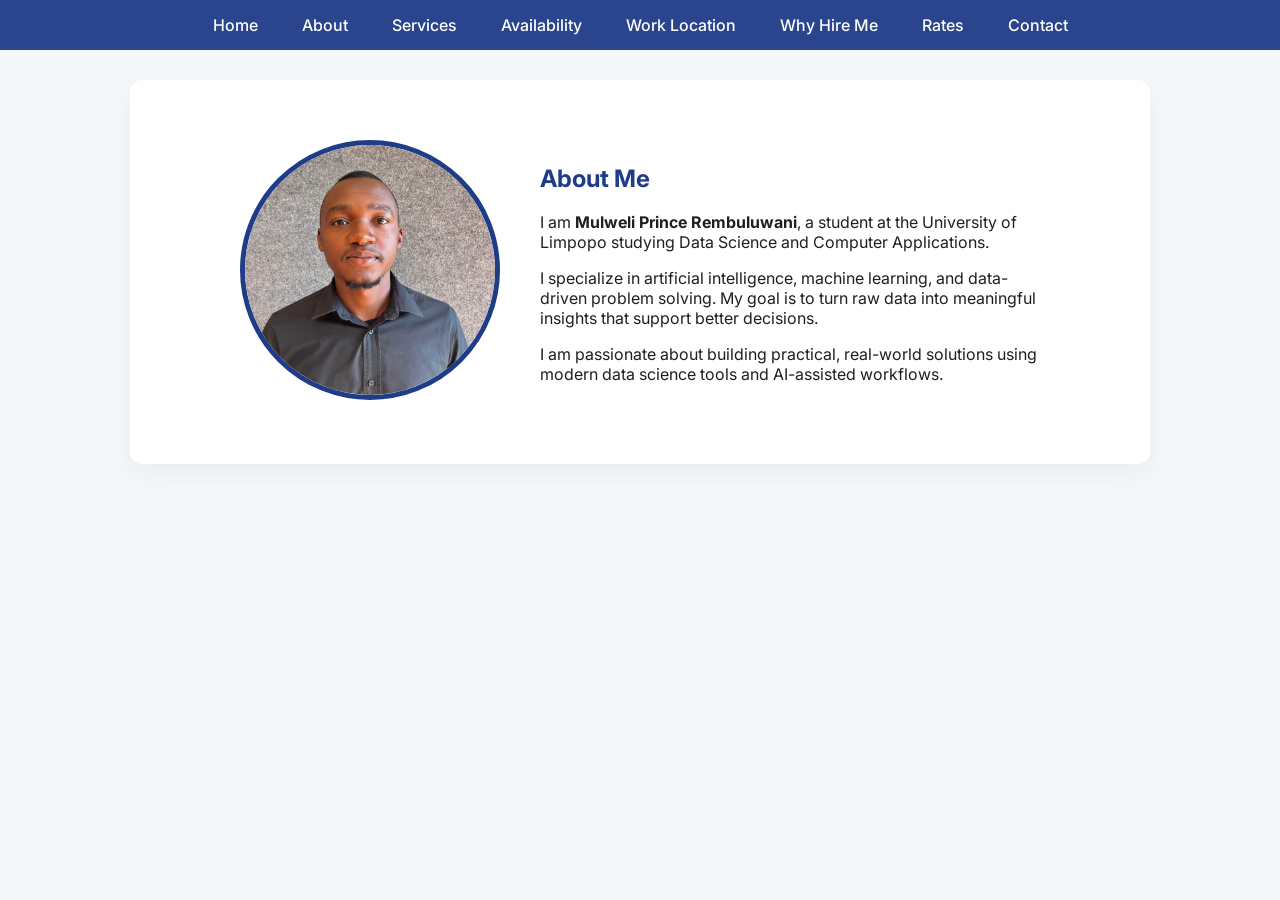
<file: about.html>
<!DOCTYPE html>
<html lang="en">
<head>
    <meta charset="UTF-8">
    <meta name="viewport" content="width=device-width, initial-scale=1.0">
    <title>About Me | Rembuluwani Portfolio</title>
    <link rel="stylesheet" href="styles.css">
</head>

<body>

<!-- NAVIGATION -->
<nav>
    <a href="index.html">Home</a>
    <a href="about.html">About</a>
    <a href="services.html">Services</a>
    <a href="availability.html">Availability</a>
    <a href="location.html">Work Location</a>
    <a href="why.html">Why Hire Me</a>
    <a href="rates.html">Rates</a>
    <a href="contact.html">Contact</a>
</nav>

<!-- ABOUT SECTION -->
<section class="about-container">

    <div class="about-img">
        <img src="images/profile.jpg" alt="Profile Picture">
    </div>

    <div class="about-text">
        <h1>About Me</h1>

        <p>
            I am <strong>Mulweli Prince Rembuluwani</strong>, a student at the University of Limpopo
            studying Data Science and Computer Applications.
        </p>

        <p>
            I specialize in artificial intelligence, machine learning, and data-driven problem solving.
            My goal is to turn raw data into meaningful insights that support better decisions.
        </p>

        <p>
            I am passionate about building practical, real-world solutions using modern data science tools
            and AI-assisted workflows.
        </p>
    </div>

</section>

</body>
</html>
</file>
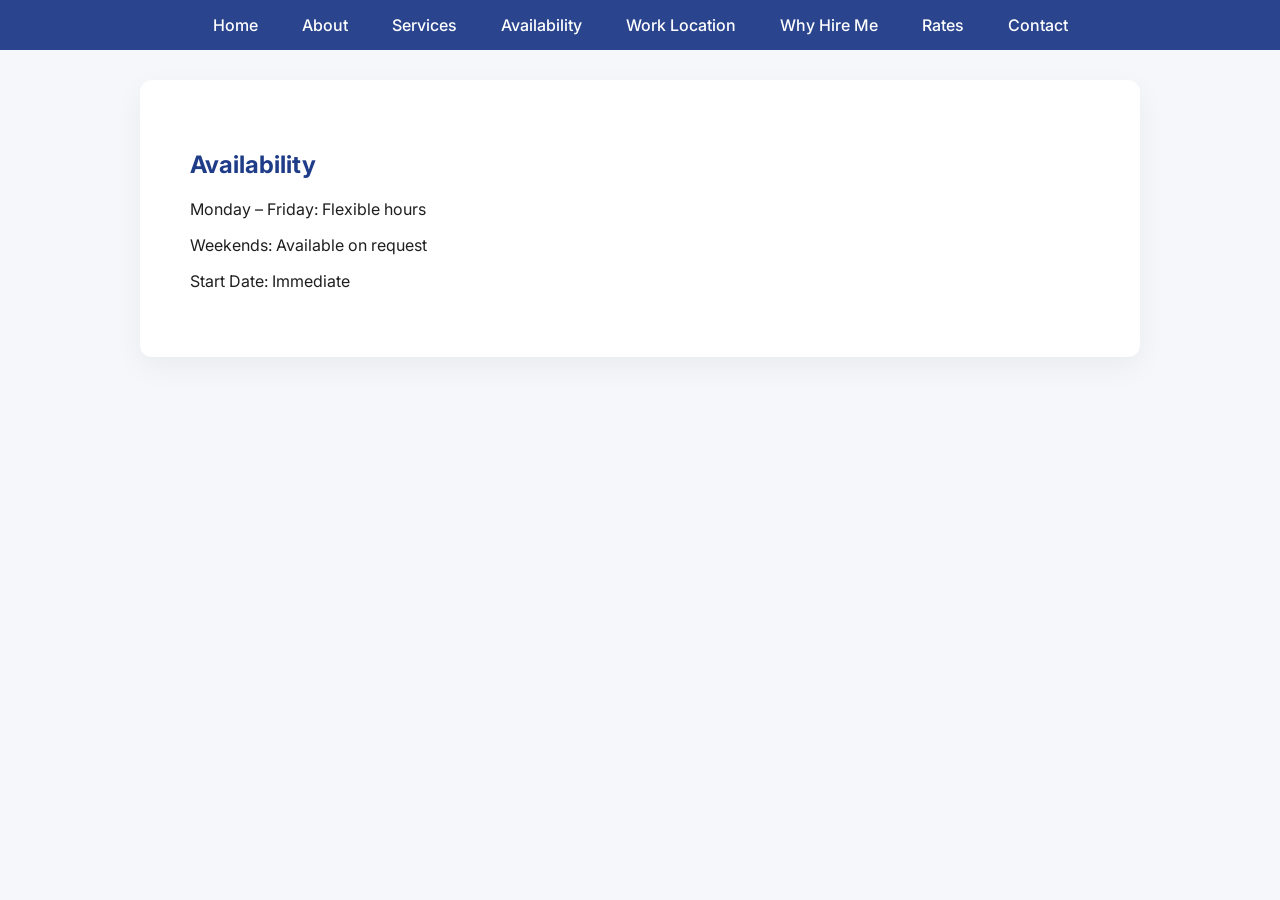
<file: availability.html>
<!DOCTYPE html>
<html lang="en">
<head>
    <meta charset="UTF-8">
    <meta name="viewport" content="width=device-width, initial-scale=1.0">
    <title>Availability</title>
    <link rel="stylesheet" href="styles.css">
</head>
<body>

<nav>
    <a href="index.html">Home</a>
    <a href="about.html">About</a>
    <a href="services.html">Services</a>
    <a href="availability.html">Availability</a>
    <a href="location.html">Work Location</a>
    <a href="why.html">Why Hire Me</a>
    <a href="rates.html">Rates</a>
    <a href="contact.html">Contact</a>
</nav>

<section>
    <h1>Availability</h1>

    <p>Monday – Friday: Flexible hours</p>
    <p>Weekends: Available on request</p>
    <p>Start Date: Immediate</p>
</section>

</body>
</html>
</file>
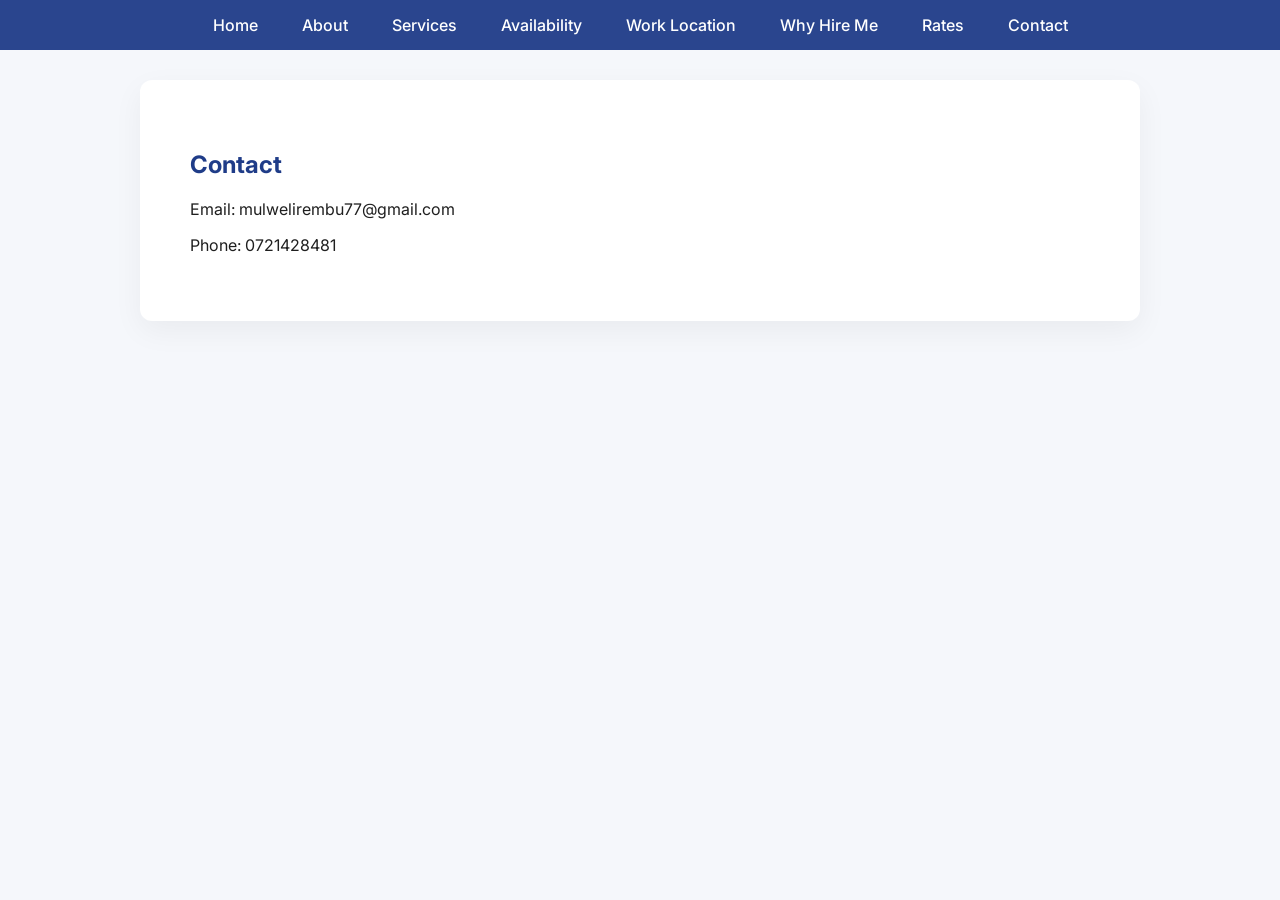
<file: contact.html>
<!DOCTYPE html>
<html lang="en">
<head>
    <meta charset="UTF-8">
    <meta name="viewport" content="width=device-width, initial-scale=1.0">
    <title>Contact</title>
    <link rel="stylesheet" href="styles.css">
</head>
<body>

<nav>
    <a href="index.html">Home</a>
    <a href="about.html">About</a>
    <a href="services.html">Services</a>
    <a href="availability.html">Availability</a>
    <a href="location.html">Work Location</a>
    <a href="why.html">Why Hire Me</a>
    <a href="rates.html">Rates</a>
    <a href="contact.html">Contact</a>
</nav>

<section>
    <h1>Contact</h1>

    <p>Email: mulwelirembu77@gmail.com</p>
    <p>Phone: 0721428481</p>
</section>

</body>
</html>
</file>
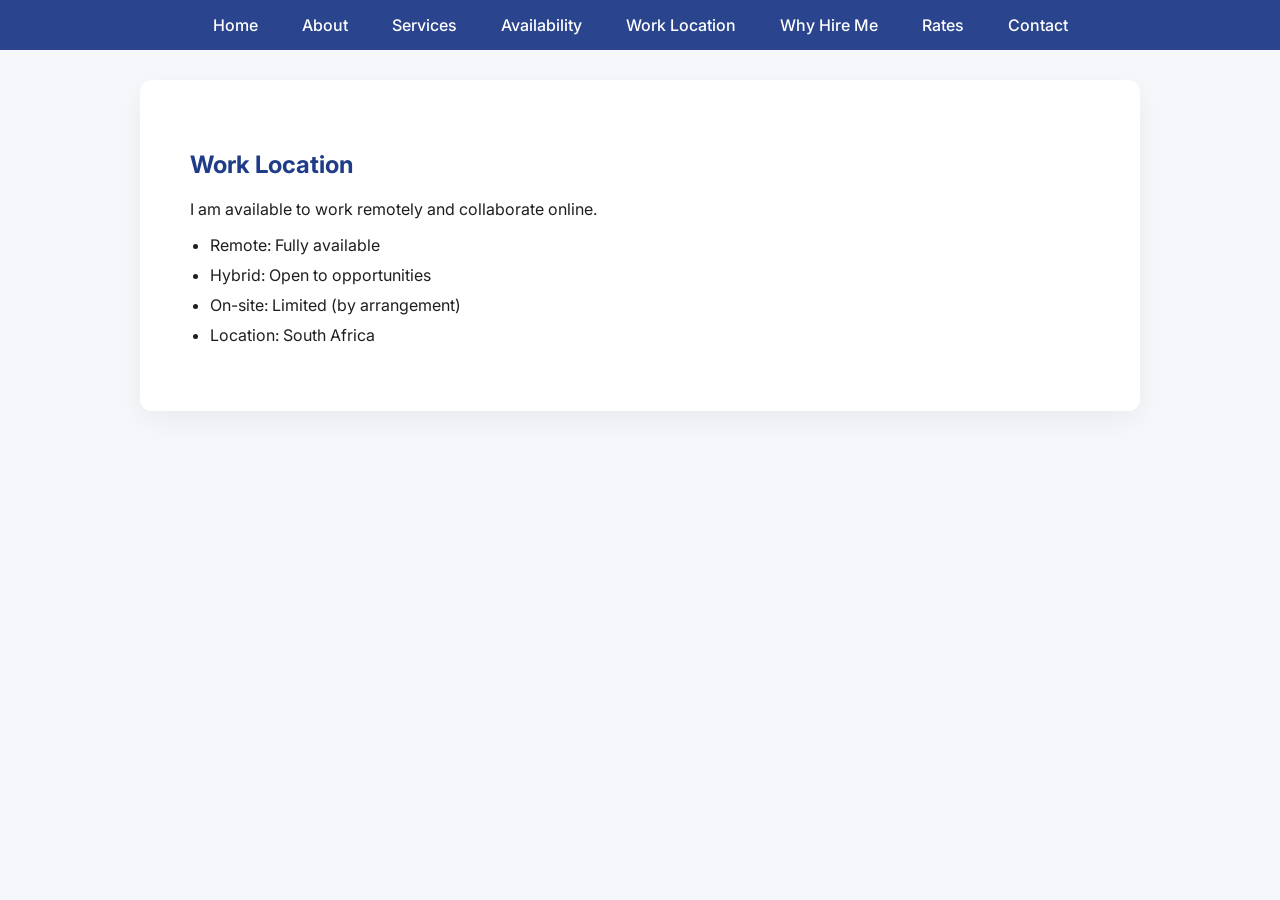
<file: location.html>
<!DOCTYPE html>
<html lang="en">
<head>
    <meta charset="UTF-8">
    <meta name="viewport" content="width=device-width, initial-scale=1.0">
    <title>Work Location</title>
    <link rel="stylesheet" href="styles.css">
</head>

<body>

<nav>
    <a href="index.html">Home</a>
    <a href="about.html">About</a>
    <a href="services.html">Services</a>
    <a href="availability.html">Availability</a>
    <a href="location.html">Work Location</a>
    <a href="why.html">Why Hire Me</a>
    <a href="rates.html">Rates</a>
    <a href="contact.html">Contact</a>
</nav>

<section>
    <h1>Work Location</h1>

    <p>
        I am available to work remotely and collaborate online.
    </p>

    <ul>
        <li>Remote: Fully available</li>
        <li>Hybrid: Open to opportunities</li>
        <li>On-site: Limited (by arrangement)</li>
        <li>Location: South Africa</li>
    </ul>
</section>

</body>
</html>
</file>
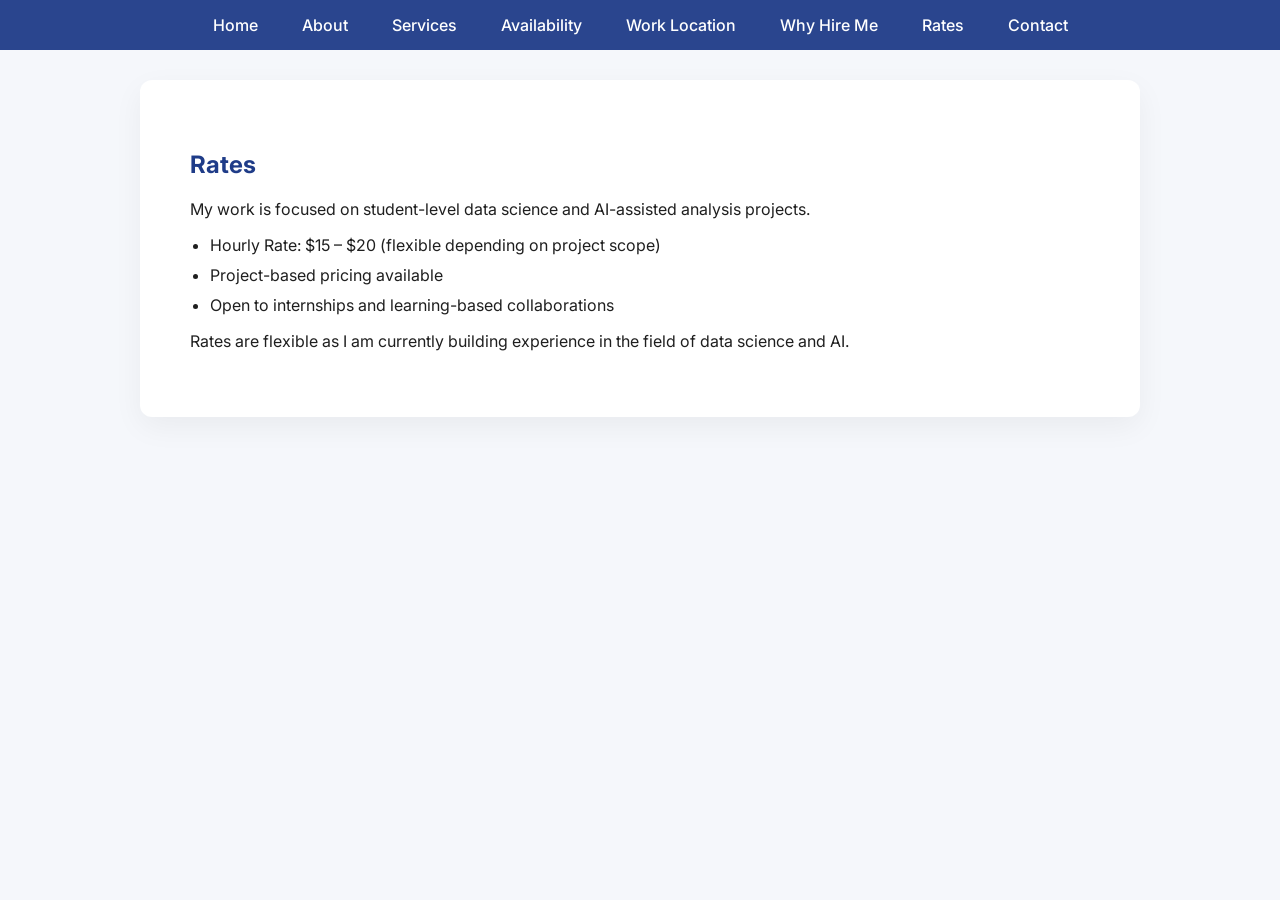
<file: rates.html>
<!DOCTYPE html>
<html lang="en">
<head>
    <meta charset="UTF-8">
    <meta name="viewport" content="width=device-width, initial-scale=1.0">
    <title>Rates</title>
    <link rel="stylesheet" href="styles.css">
</head>

<body>

<nav>
    <a href="index.html">Home</a>
    <a href="about.html">About</a>
    <a href="services.html">Services</a>
    <a href="availability.html">Availability</a>
    <a href="location.html">Work Location</a>
    <a href="why.html">Why Hire Me</a>
    <a href="rates.html">Rates</a>
    <a href="contact.html">Contact</a>
</nav>

<section>
    <h1>Rates</h1>

    <p>
        My work is focused on student-level data science and AI-assisted analysis projects.
    </p>

    <ul>
        <li>Hourly Rate: $15 – $20 (flexible depending on project scope)</li>
        <li>Project-based pricing available</li>
        <li>Open to internships and learning-based collaborations</li>
    </ul>

    <p>
        Rates are flexible as I am currently building experience in the field of data science and AI.
    </p>

</section>

</body>
</html>
</file>
<file: styles.css>
@import url('https://fonts.googleapis.com/css2?family=Inter:wght@300;400;500;600;700&display=swap');

/* =========================
   GLOBAL STYLES
========================= */
body {
    font-family: 'Inter', sans-serif;
    margin: 0;
    padding: 0;
    background: #f5f7fb;
    color: #1f1f1f;
    scroll-behavior: smooth;
}

/* =========================
   NAVIGATION
========================= */
nav {
    background: rgba(31, 60, 136, 0.95);
    padding: 15px;
    text-align: center;
    position: sticky;
    top: 0;
    z-index: 1000;
    backdrop-filter: blur(10px);
}

nav a {
    color: white;
    margin: 10px;
    text-decoration: none;
    font-weight: 500;
    padding: 6px 10px;
    position: relative;
    transition: all 0.3s ease;
}

nav a:hover {
    color: #ffcc00;
    transform: translateY(-2px);
}

nav a::after {
    content: "";
    position: absolute;
    left: 0;
    bottom: 0;
    width: 0%;
    height: 2px;
    background: #ffcc00;
    transition: width 0.3s ease;
}

nav a:hover::after {
    width: 100%;
}

/* =========================
   HERO SECTION (UPDATED)
========================= */
.hero {
    display: flex;
    align-items: center;
    justify-content: space-between;
    gap: 60px;
    flex-wrap: wrap;
    padding: 120px 60px;
    background: linear-gradient(135deg, #0b1f4d, #1f3c88);
    color: white;
}

/* HERO TEXT */
.hero-content {
    flex: 1;
    min-width: 280px;
}

/* MAIN TITLE */
.hero h1 {
    font-size: 52px;
    margin: 0;
    font-weight: 700;
    color: #ffffff;
    text-shadow: 2px 2px 12px rgba(0,0,0,0.5);
}

/* SUBTITLE */
.hero h2 {
    font-weight: 500;
    margin-top: 10px;
    color: #e6f0ff;
}

/* DESCRIPTION */
.hero p {
    margin-top: 10px;
    font-size: 18px;
    opacity: 0.95;
}

/* =========================
   HERO IMAGE (BIGGER VERSION)
========================= */
.hero-img {
    width: 520px;
    max-width: 100%;
    border-radius: 22px;
    box-shadow: 0 25px 60px rgba(0,0,0,0.4);
    animation: float 3s ease-in-out infinite;
}

/* FLOAT ANIMATION */
@keyframes float {
    0% { transform: translateY(0); }
    50% { transform: translateY(-10px); }
    100% { transform: translateY(0); }
}

/* =========================
   SECTIONS (CARD STYLE)
========================= */
section {
    background: white;
    margin: 30px auto;
    padding: 50px;
    max-width: 900px;
    border-radius: 12px;
    box-shadow: 0 10px 30px rgba(0,0,0,0.05);
    transition: transform 0.3s ease, box-shadow 0.3s ease;
}

section:hover {
    transform: translateY(-3px);
    box-shadow: 0 15px 40px rgba(0,0,0,0.08);
}

/* =========================
   ABOUT SECTION
========================= */
.about-container {
    display: flex;
    align-items: center;
    justify-content: center;
    gap: 40px;
    flex-wrap: wrap;
    padding: 60px;
    background: white;
    margin: 30px auto;
    max-width: 900px;
    border-radius: 12px;
    box-shadow: 0 10px 30px rgba(0,0,0,0.05);
}

/* PROFILE IMAGE */
.about-img img {
    width: 250px;
    height: 250px;
    object-fit: cover;
    border-radius: 50%;
    border: 5px solid #1f3c88;
    transition: transform 0.3s ease;
}

.about-img img:hover {
    transform: scale(1.05);
}

/* TEXT */
.about-text {
    max-width: 500px;
}

/* =========================
   TYPOGRAPHY
========================= */
h1, h2 {
    color: #1f3c88;
}

/* LISTS */
ul {
    padding-left: 20px;
}

ul li {
    margin-bottom: 10px;
    transition: transform 0.2s ease;
}

ul li:hover {
    transform: translateX(5px);
}

/* =========================
   RESPONSIVE DESIGN
========================= */

/* TABLET */
@media (max-width: 1024px) {

    .hero {
        padding: 100px 40px;
    }

    .hero-img {
        width: 420px;
    }

    .hero h1 {
        font-size: 44px;
    }
}

/* MOBILE */
@media (max-width: 768px) {

    .hero {
        flex-direction: column;
        text-align: center;
        justify-content: center;
        padding: 80px 20px;
    }

    .hero-img {
        width: 300px;
    }

    .hero h1 {
        font-size: 36px;
    }

    nav a {
        font-size: 14px;
        margin: 6px;
    }

    section {
        margin: 15px;
        padding: 25px;
    }

    .about-container {
        flex-direction: column;
        text-align: center;
        padding: 30px;
    }

    .about-img img {
        width: 200px;
        height: 200px;
    }
}

/* SMALL MOBILE */
@media (max-width: 480px) {

    .hero h1 {
        font-size: 30px;
    }

    .hero h2 {
        font-size: 18px;
    }

    .hero-img {
        width: 260px;
    }
}@import url('https://fonts.googleapis.com/css2?family=Inter:wght@300;400;500;600;700&display=swap');

/* =========================
   GLOBAL STYLES
========================= */
body {
    font-family: 'Inter', sans-serif;
    margin: 0;
    padding: 0;
    background: #f5f7fb;
    color: #1f1f1f;
    scroll-behavior: smooth;
}

/* =========================
   NAVIGATION
========================= */
nav {
    background: rgba(31, 60, 136, 0.95);
    padding: 15px;
    text-align: center;
    position: sticky;
    top: 0;
    z-index: 1000;
    backdrop-filter: blur(10px);
}

nav a {
    color: white;
    margin: 10px;
    text-decoration: none;
    font-weight: 500;
    padding: 6px 10px;
    position: relative;
    transition: all 0.3s ease;
}

nav a:hover {
    color: #ffcc00;
    transform: translateY(-2px);
}

nav a::after {
    content: "";
    position: absolute;
    left: 0;
    bottom: 0;
    width: 0%;
    height: 2px;
    background: #ffcc00;
    transition: width 0.3s ease;
}

nav a:hover::after {
    width: 100%;
}

/* =========================
   HERO SECTION (UPDATED)
========================= */
.hero {
    display: flex;
    align-items: center;
    justify-content: space-between;
    gap: 60px;
    flex-wrap: wrap;
    padding: 120px 60px;
    background: linear-gradient(135deg, #0b1f4d, #1f3c88);
    color: white;
}

/* HERO TEXT */
.hero-content {
    flex: 1;
    min-width: 280px;
}

/* MAIN TITLE */
.hero h1 {
    font-size: 52px;
    margin: 0;
    font-weight: 700;
    color: #ffffff;
    text-shadow: 2px 2px 12px rgba(0,0,0,0.5);
}

/* SUBTITLE */
.hero h2 {
    font-weight: 500;
    margin-top: 10px;
    color: #e6f0ff;
}

/* DESCRIPTION */
.hero p {
    margin-top: 10px;
    font-size: 18px;
    opacity: 0.95;
}

/* =========================
   HERO IMAGE (BIGGER VERSION)
========================= */
.hero-img {
    width: 520px;
    max-width: 100%;
    border-radius: 22px;
    box-shadow: 0 25px 60px rgba(0,0,0,0.4);
    animation: float 3s ease-in-out infinite;
}

/* FLOAT ANIMATION */
@keyframes float {
    0% { transform: translateY(0); }
    50% { transform: translateY(-10px); }
    100% { transform: translateY(0); }
}

/* =========================
   SECTIONS (CARD STYLE)
========================= */
section {
    background: white;
    margin: 30px auto;
    padding: 50px;
    max-width: 900px;
    border-radius: 12px;
    box-shadow: 0 10px 30px rgba(0,0,0,0.05);
    transition: transform 0.3s ease, box-shadow 0.3s ease;
}

section:hover {
    transform: translateY(-3px);
    box-shadow: 0 15px 40px rgba(0,0,0,0.08);
}

/* =========================
   ABOUT SECTION
========================= */
.about-container {
    display: flex;
    align-items: center;
    justify-content: center;
    gap: 40px;
    flex-wrap: wrap;
    padding: 60px;
    background: white;
    margin: 30px auto;
    max-width: 900px;
    border-radius: 12px;
    box-shadow: 0 10px 30px rgba(0,0,0,0.05);
}

/* PROFILE IMAGE */
.about-img img {
    width: 250px;
    height: 250px;
    object-fit: cover;
    border-radius: 50%;
    border: 5px solid #1f3c88;
    transition: transform 0.3s ease;
}

.about-img img:hover {
    transform: scale(1.05);
}

/* TEXT */
.about-text {
    max-width: 500px;
}

/* =========================
   TYPOGRAPHY
========================= */
h1, h2 {
    color: #1f3c88;
}

/* LISTS */
ul {
    padding-left: 20px;
}

ul li {
    margin-bottom: 10px;
    transition: transform 0.2s ease;
}

ul li:hover {
    transform: translateX(5px);
}

/* =========================
   RESPONSIVE DESIGN
========================= */

/* TABLET */
@media (max-width: 1024px) {

    .hero {
        padding: 100px 40px;
    }

    .hero-img {
        width: 420px;
    }

    .hero h1 {
        font-size: 44px;
    }
}

/* MOBILE */
@media (max-width: 768px) {

    .hero {
        flex-direction: column;
        text-align: center;
        justify-content: center;
        padding: 80px 20px;
    }

    .hero-img {
        width: 300px;
    }

    .hero h1 {
        font-size: 36px;
    }

    nav a {
        font-size: 14px;
        margin: 6px;
    }

    section {
        margin: 15px;
        padding: 25px;
    }

    .about-container {
        flex-direction: column;
        text-align: center;
        padding: 30px;
    }

    .about-img img {
        width: 200px;
        height: 200px;
    }
}

/* SMALL MOBILE */
@media (max-width: 480px) {

    .hero h1 {
        font-size: 30px;
    }

    .hero h2 {
        font-size: 18px;
    }

    .hero-img {
        width: 260px;
    }
}@import url('https://fonts.googleapis.com/css2?family=Inter:wght@300;400;500;600;700&display=swap');

/* =========================
   GLOBAL STYLES
========================= */
body {
    font-family: 'Inter', sans-serif;
    margin: 0;
    padding: 0;
    background: #f5f7fb;
    color: #1f1f1f;
    scroll-behavior: smooth;
}

/* =========================
   NAVIGATION
========================= */
nav {
    background: rgba(31, 60, 136, 0.95);
    padding: 15px;
    text-align: center;
    position: sticky;
    top: 0;
    z-index: 1000;
    backdrop-filter: blur(10px);
}

nav a {
    color: white;
    margin: 10px;
    text-decoration: none;
    font-weight: 500;
    padding: 6px 10px;
    position: relative;
    transition: all 0.3s ease;
}

nav a:hover {
    color: #ffcc00;
    transform: translateY(-2px);
}

nav a::after {
    content: "";
    position: absolute;
    left: 0;
    bottom: 0;
    width: 0%;
    height: 2px;
    background: #ffcc00;
    transition: width 0.3s ease;
}

nav a:hover::after {
    width: 100%;
}

/* =========================
   HERO SECTION (UPDATED)
========================= */
.hero {
    display: flex;
    align-items: center;
    justify-content: space-between;
    gap: 60px;
    flex-wrap: wrap;
    padding: 120px 60px;
    background: linear-gradient(135deg, #0b1f4d, #1f3c88);
    color: white;
}

/* HERO TEXT */
.hero-content {
    flex: 1;
    min-width: 280px;
}

/* MAIN TITLE */
.hero h1 {
    font-size: 52px;
    margin: 0;
    font-weight: 700;
    color: #ffffff;
    text-shadow: 2px 2px 12px rgba(0,0,0,0.5);
}

/* SUBTITLE */
.hero h2 {
    font-weight: 500;
    margin-top: 10px;
    color: #e6f0ff;
}

/* DESCRIPTION */
.hero p {
    margin-top: 10px;
    font-size: 18px;
    opacity: 0.95;
}

/* =========================
   HERO IMAGE (BIGGER VERSION)
========================= */
.hero-img {
    width: 520px;
    max-width: 100%;
    border-radius: 22px;
    box-shadow: 0 25px 60px rgba(0,0,0,0.4);
    animation: float 3s ease-in-out infinite;
}

/* FLOAT ANIMATION */
@keyframes float {
    0% { transform: translateY(0); }
    50% { transform: translateY(-10px); }
    100% { transform: translateY(0); }
}

/* =========================
   SECTIONS (CARD STYLE)
========================= */
section {
    background: white;
    margin: 30px auto;
    padding: 50px;
    max-width: 900px;
    border-radius: 12px;
    box-shadow: 0 10px 30px rgba(0,0,0,0.05);
    transition: transform 0.3s ease, box-shadow 0.3s ease;
}

section:hover {
    transform: translateY(-3px);
    box-shadow: 0 15px 40px rgba(0,0,0,0.08);
}

/* =========================
   ABOUT SECTION
========================= */
.about-container {
    display: flex;
    align-items: center;
    justify-content: center;
    gap: 40px;
    flex-wrap: wrap;
    padding: 60px;
    background: white;
    margin: 30px auto;
    max-width: 900px;
    border-radius: 12px;
    box-shadow: 0 10px 30px rgba(0,0,0,0.05);
}

/* PROFILE IMAGE */
.about-img img {
    width: 250px;
    height: 250px;
    object-fit: cover;
    border-radius: 50%;
    border: 5px solid #1f3c88;
    transition: transform 0.3s ease;
}

.about-img img:hover {
    transform: scale(1.05);
}

/* TEXT */
.about-text {
    max-width: 500px;
}

/* =========================
   TYPOGRAPHY
========================= */
h1, h2 {
    color: #1f3c88;
}

/* LISTS */
ul {
    padding-left: 20px;
}

ul li {
    margin-bottom: 10px;
    transition: transform 0.2s ease;
}

ul li:hover {
    transform: translateX(5px);
}

/* =========================
   RESPONSIVE DESIGN
========================= */

/* TABLET */
@media (max-width: 1024px) {

    .hero {
        padding: 100px 40px;
    }

    .hero-img {
        width: 420px;
    }

    .hero h1 {
        font-size: 44px;
    }
}

/* MOBILE */
@media (max-width: 768px) {

    .hero {
        flex-direction: column;
        text-align: center;
        justify-content: center;
        padding: 80px 20px;
    }

    .hero-img {
        width: 300px;
    }

    .hero h1 {
        font-size: 36px;
    }

    nav a {
        font-size: 14px;
        margin: 6px;
    }

    section {
        margin: 15px;
        padding: 25px;
    }

    .about-container {
        flex-direction: column;
        text-align: center;
        padding: 30px;
    }

    .about-img img {
        width: 200px;
        height: 200px;
    }
}

/* SMALL MOBILE */
@media (max-width: 480px) {

    .hero h1 {
        font-size: 30px;
    }

    .hero h2 {
        font-size: 18px;
    }

    .hero-img {
        width: 260px;
    }
}@import url('https://fonts.googleapis.com/css2?family=Inter:wght@300;400;500;600;700&display=swap');

/* =========================
   GLOBAL STYLES
========================= */
body {
    font-family: 'Inter', sans-serif;
    margin: 0;
    padding: 0;
    background: #f5f7fb;
    color: #1f1f1f;
    scroll-behavior: smooth;
}

/* =========================
   NAVIGATION
========================= */
nav {
    background: rgba(31, 60, 136, 0.95);
    padding: 15px;
    text-align: center;
    position: sticky;
    top: 0;
    z-index: 1000;
    backdrop-filter: blur(10px);
}

nav a {
    color: white;
    margin: 10px;
    text-decoration: none;
    font-weight: 500;
    padding: 6px 10px;
    position: relative;
    transition: all 0.3s ease;
}

nav a:hover {
    color: #ffcc00;
    transform: translateY(-2px);
}

nav a::after {
    content: "";
    position: absolute;
    left: 0;
    bottom: 0;
    width: 0%;
    height: 2px;
    background: #ffcc00;
    transition: width 0.3s ease;
}

nav a:hover::after {
    width: 100%;
}

/* =========================
   HERO SECTION (UPDATED)
========================= */
.hero {
    display: flex;
    align-items: center;
    justify-content: space-between;
    gap: 60px;
    flex-wrap: wrap;
    padding: 120px 60px;
    background: linear-gradient(135deg, #0b1f4d, #1f3c88);
    color: white;
}

/* HERO TEXT */
.hero-content {
    flex: 1;
    min-width: 280px;
}

/* MAIN TITLE */
.hero h1 {
    font-size: 52px;
    margin: 0;
    font-weight: 700;
    color: #ffffff;
    text-shadow: 2px 2px 12px rgba(0,0,0,0.5);
}

/* SUBTITLE */
.hero h2 {
    font-weight: 500;
    margin-top: 10px;
    color: #e6f0ff;
}

/* DESCRIPTION */
.hero p {
    margin-top: 10px;
    font-size: 18px;
    opacity: 0.95;
}

/* =========================
   HERO IMAGE (BIGGER VERSION)
========================= */
.hero-img {
    width: 520px;
    max-width: 100%;
    border-radius: 22px;
    box-shadow: 0 25px 60px rgba(0,0,0,0.4);
    animation: float 3s ease-in-out infinite;
}

/* FLOAT ANIMATION */
@keyframes float {
    0% { transform: translateY(0); }
    50% { transform: translateY(-10px); }
    100% { transform: translateY(0); }
}

/* =========================
   SECTIONS (CARD STYLE)
========================= */
section {
    background: white;
    margin: 30px auto;
    padding: 50px;
    max-width: 900px;
    border-radius: 12px;
    box-shadow: 0 10px 30px rgba(0,0,0,0.05);
    transition: transform 0.3s ease, box-shadow 0.3s ease;
}

section:hover {
    transform: translateY(-3px);
    box-shadow: 0 15px 40px rgba(0,0,0,0.08);
}

/* =========================
   ABOUT SECTION
========================= */
.about-container {
    display: flex;
    align-items: center;
    justify-content: center;
    gap: 40px;
    flex-wrap: wrap;
    padding: 60px;
    background: white;
    margin: 30px auto;
    max-width: 900px;
    border-radius: 12px;
    box-shadow: 0 10px 30px rgba(0,0,0,0.05);
}

/* PROFILE IMAGE */
.about-img img {
    width: 250px;
    height: 250px;
    object-fit: cover;
    border-radius: 50%;
    border: 5px solid #1f3c88;
    transition: transform 0.3s ease;
}

.about-img img:hover {
    transform: scale(1.05);
}

/* TEXT */
.about-text {
    max-width: 500px;
}

/* =========================
   TYPOGRAPHY
========================= */
h1, h2 {
    color: #1f3c88;
}

/* LISTS */
ul {
    padding-left: 20px;
}

ul li {
    margin-bottom: 10px;
    transition: transform 0.2s ease;
}

ul li:hover {
    transform: translateX(5px);
}

/* =========================
   RESPONSIVE DESIGN
========================= */

/* TABLET */
@media (max-width: 1024px) {

    .hero {
        padding: 100px 40px;
    }

    .hero-img {
        width: 420px;
    }

    .hero h1 {
        font-size: 44px;
    }
}

/* MOBILE */
@media (max-width: 768px) {

    .hero {
        flex-direction: column;
        text-align: center;
        justify-content: center;
        padding: 80px 20px;
    }

    .hero-img {
        width: 300px;
    }

    .hero h1 {
        font-size: 36px;
    }

    nav a {
        font-size: 14px;
        margin: 6px;
    }

    section {
        margin: 15px;
        padding: 25px;
    }

    .about-container {
        flex-direction: column;
        text-align: center;
        padding: 30px;
    }

    .about-img img {
        width: 200px;
        height: 200px;
    }
}

/* SMALL MOBILE */
@media (max-width: 480px) {

    .hero h1 {
        font-size: 30px;
    }

    .hero h2 {
        font-size: 18px;
    }

    .hero-img {
        width: 260px;
    }
}@import url('https://fonts.googleapis.com/css2?family=Inter:wght@300;400;500;600;700&display=swap');

/* =========================
   GLOBAL STYLES
========================= */
body {
    font-family: 'Inter', sans-serif;
    margin: 0;
    padding: 0;
    background: #f5f7fb;
    color: #1f1f1f;
    scroll-behavior: smooth;
}

/* =========================
   NAVIGATION
========================= */
nav {
    background: rgba(31, 60, 136, 0.95);
    padding: 15px;
    text-align: center;
    position: sticky;
    top: 0;
    z-index: 1000;
    backdrop-filter: blur(10px);
}

nav a {
    color: white;
    margin: 10px;
    text-decoration: none;
    font-weight: 500;
    padding: 6px 10px;
    position: relative;
    transition: all 0.3s ease;
}

nav a:hover {
    color: #ffcc00;
    transform: translateY(-2px);
}

nav a::after {
    content: "";
    position: absolute;
    left: 0;
    bottom: 0;
    width: 0%;
    height: 2px;
    background: #ffcc00;
    transition: width 0.3s ease;
}

nav a:hover::after {
    width: 100%;
}

/* =========================
   HERO SECTION (UPDATED)
========================= */
.hero {
    display: flex;
    align-items: center;
    justify-content: space-between;
    gap: 60px;
    flex-wrap: wrap;
    padding: 120px 60px;
    background: linear-gradient(135deg, #0b1f4d, #1f3c88);
    color: white;
}

/* HERO TEXT */
.hero-content {
    flex: 1;
    min-width: 280px;
}

/* MAIN TITLE */
.hero h1 {
    font-size: 52px;
    margin: 0;
    font-weight: 700;
    color: #ffffff;
    text-shadow: 2px 2px 12px rgba(0,0,0,0.5);
}

/* SUBTITLE */
.hero h2 {
    font-weight: 500;
    margin-top: 10px;
    color: #e6f0ff;
}

/* DESCRIPTION */
.hero p {
    margin-top: 10px;
    font-size: 18px;
    opacity: 0.95;
}

/* =========================
   HERO IMAGE (BIGGER VERSION)
========================= */
.hero-img {
    width: 520px;
    max-width: 100%;
    border-radius: 22px;
    box-shadow: 0 25px 60px rgba(0,0,0,0.4);
    animation: float 3s ease-in-out infinite;
}

/* FLOAT ANIMATION */
@keyframes float {
    0% { transform: translateY(0); }
    50% { transform: translateY(-10px); }
    100% { transform: translateY(0); }
}

/* =========================
   SECTIONS (CARD STYLE)
========================= */
section {
    background: white;
    margin: 30px auto;
    padding: 50px;
    max-width: 900px;
    border-radius: 12px;
    box-shadow: 0 10px 30px rgba(0,0,0,0.05);
    transition: transform 0.3s ease, box-shadow 0.3s ease;
}

section:hover {
    transform: translateY(-3px);
    box-shadow: 0 15px 40px rgba(0,0,0,0.08);
}

/* =========================
   ABOUT SECTION
========================= */
.about-container {
    display: flex;
    align-items: center;
    justify-content: center;
    gap: 40px;
    flex-wrap: wrap;
    padding: 60px;
    background: white;
    margin: 30px auto;
    max-width: 900px;
    border-radius: 12px;
    box-shadow: 0 10px 30px rgba(0,0,0,0.05);
}

/* PROFILE IMAGE */
.about-img img {
    width: 250px;
    height: 250px;
    object-fit: cover;
    border-radius: 50%;
    border: 5px solid #1f3c88;
    transition: transform 0.3s ease;
}

.about-img img:hover {
    transform: scale(1.05);
}

/* TEXT */
.about-text {
    max-width: 500px;
}

/* =========================
   TYPOGRAPHY
========================= */
h1, h2 {
    color: #1f3c88;
}

/* LISTS */
ul {
    padding-left: 20px;
}

ul li {
    margin-bottom: 10px;
    transition: transform 0.2s ease;
}

ul li:hover {
    transform: translateX(5px);
}

/* =========================
   RESPONSIVE DESIGN
========================= */

/* TABLET */
@media (max-width: 1024px) {

    .hero {
        padding: 100px 40px;
    }

    .hero-img {
        width: 420px;
    }

    .hero h1 {
        font-size: 44px;
    }
}

/* MOBILE */
@media (max-width: 768px) {

    .hero {
        flex-direction: column;
        text-align: center;
        justify-content: center;
        padding: 80px 20px;
    }

    .hero-img {
        width: 300px;
    }

    .hero h1 {
        font-size: 36px;
    }

    nav a {
        font-size: 14px;
        margin: 6px;
    }

    section {
        margin: 15px;
        padding: 25px;
    }

    .about-container {
        flex-direction: column;
        text-align: center;
        padding: 30px;
    }

    .about-img img {
        width: 200px;
        height: 200px;
    }
}

/* SMALL MOBILE */
@media (max-width: 480px) {

    .hero h1 {
        font-size: 30px;
    }

    .hero h2 {
        font-size: 18px;
    }

    .hero-img {
        width: 260px;
    }
}@import url('https://fonts.googleapis.com/css2?family=Inter:wght@300;400;500;600;700&display=swap');

/* =========================
   GLOBAL STYLES
========================= */
body {
    font-family: 'Inter', sans-serif;
    margin: 0;
    padding: 0;
    background: #f5f7fb;
    color: #1f1f1f;
    scroll-behavior: smooth;
}

/* =========================
   NAVIGATION
========================= */
nav {
    background: rgba(31, 60, 136, 0.95);
    padding: 15px;
    text-align: center;
    position: sticky;
    top: 0;
    z-index: 1000;
    backdrop-filter: blur(10px);
}

nav a {
    color: white;
    margin: 10px;
    text-decoration: none;
    font-weight: 500;
    padding: 6px 10px;
    position: relative;
    transition: all 0.3s ease;
}

nav a:hover {
    color: #ffcc00;
    transform: translateY(-2px);
}

nav a::after {
    content: "";
    position: absolute;
    left: 0;
    bottom: 0;
    width: 0%;
    height: 2px;
    background: #ffcc00;
    transition: width 0.3s ease;
}

nav a:hover::after {
    width: 100%;
}

/* =========================
   HERO SECTION (UPDATED)
========================= */
.hero {
    display: flex;
    align-items: center;
    justify-content: space-between;
    gap: 60px;
    flex-wrap: wrap;
    padding: 120px 60px;
    background: linear-gradient(135deg, #0b1f4d, #1f3c88);
    color: white;
}

/* HERO TEXT */
.hero-content {
    flex: 1;
    min-width: 280px;
}

/* MAIN TITLE */
.hero h1 {
    font-size: 52px;
    margin: 0;
    font-weight: 700;
    color: #ffffff;
    text-shadow: 2px 2px 12px rgba(0,0,0,0.5);
}

/* SUBTITLE */
.hero h2 {
    font-weight: 500;
    margin-top: 10px;
    color: #e6f0ff;
}

/* DESCRIPTION */
.hero p {
    margin-top: 10px;
    font-size: 18px;
    opacity: 0.95;
}

/* =========================
   HERO IMAGE (BIGGER VERSION)
========================= */
.hero-img {
    width: 520px;
    max-width: 100%;
    border-radius: 22px;
    box-shadow: 0 25px 60px rgba(0,0,0,0.4);
    animation: float 3s ease-in-out infinite;
}

/* FLOAT ANIMATION */
@keyframes float {
    0% { transform: translateY(0); }
    50% { transform: translateY(-10px); }
    100% { transform: translateY(0); }
}

/* =========================
   SECTIONS (CARD STYLE)
========================= */
section {
    background: white;
    margin: 30px auto;
    padding: 50px;
    max-width: 900px;
    border-radius: 12px;
    box-shadow: 0 10px 30px rgba(0,0,0,0.05);
    transition: transform 0.3s ease, box-shadow 0.3s ease;
}

section:hover {
    transform: translateY(-3px);
    box-shadow: 0 15px 40px rgba(0,0,0,0.08);
}

/* =========================
   ABOUT SECTION
========================= */
.about-container {
    display: flex;
    align-items: center;
    justify-content: center;
    gap: 40px;
    flex-wrap: wrap;
    padding: 60px;
    background: white;
    margin: 30px auto;
    max-width: 900px;
    border-radius: 12px;
    box-shadow: 0 10px 30px rgba(0,0,0,0.05);
}

/* PROFILE IMAGE */
.about-img img {
    width: 250px;
    height: 250px;
    object-fit: cover;
    border-radius: 50%;
    border: 5px solid #1f3c88;
    transition: transform 0.3s ease;
}

.about-img img:hover {
    transform: scale(1.05);
}

/* TEXT */
.about-text {
    max-width: 500px;
}

/* =========================
   TYPOGRAPHY
========================= */
h1, h2 {
    color: #1f3c88;
}

/* LISTS */
ul {
    padding-left: 20px;
}

ul li {
    margin-bottom: 10px;
    transition: transform 0.2s ease;
}

ul li:hover {
    transform: translateX(5px);
}

/* =========================
   RESPONSIVE DESIGN
========================= */

/* TABLET */
@media (max-width: 1024px) {

    .hero {
        padding: 100px 40px;
    }

    .hero-img {
        width: 420px;
    }

    .hero h1 {
        font-size: 44px;
    }
}

/* MOBILE */
@media (max-width: 768px) {

    .hero {
        flex-direction: column;
        text-align: center;
        justify-content: center;
        padding: 80px 20px;
    }

    .hero-img {
        width: 300px;
    }

    .hero h1 {
        font-size: 36px;
    }

    nav a {
        font-size: 14px;
        margin: 6px;
    }

    section {
        margin: 15px;
        padding: 25px;
    }

    .about-container {
        flex-direction: column;
        text-align: center;
        padding: 30px;
    }

    .about-img img {
        width: 200px;
        height: 200px;
    }
}

/* SMALL MOBILE */
@media (max-width: 480px) {

    .hero h1 {
        font-size: 30px;
    }

    .hero h2 {
        font-size: 18px;
    }

    .hero-img {
        width: 260px;
    }
}@import url('https://fonts.googleapis.com/css2?family=Inter:wght@300;400;500;600;700&display=swap');

/* =========================
   GLOBAL STYLES
========================= */
body {
    font-family: 'Inter', sans-serif;
    margin: 0;
    padding: 0;
    background: #f5f7fb;
    color: #1f1f1f;
    scroll-behavior: smooth;
}

/* =========================
   NAVIGATION
========================= */
nav {
    background: rgba(31, 60, 136, 0.95);
    padding: 15px;
    text-align: center;
    position: sticky;
    top: 0;
    z-index: 1000;
    backdrop-filter: blur(10px);
}

nav a {
    color: white;
    margin: 10px;
    text-decoration: none;
    font-weight: 500;
    padding: 6px 10px;
    position: relative;
    transition: all 0.3s ease;
}

nav a:hover {
    color: #ffcc00;
    transform: translateY(-2px);
}

nav a::after {
    content: "";
    position: absolute;
    left: 0;
    bottom: 0;
    width: 0%;
    height: 2px;
    background: #ffcc00;
    transition: width 0.3s ease;
}

nav a:hover::after {
    width: 100%;
}

/* =========================
   HERO SECTION (UPDATED)
========================= */
.hero {
    display: flex;
    align-items: center;
    justify-content: space-between;
    gap: 60px;
    flex-wrap: wrap;
    padding: 120px 60px;
    background: linear-gradient(135deg, #0b1f4d, #1f3c88);
    color: white;
}

/* HERO TEXT */
.hero-content {
    flex: 1;
    min-width: 280px;
}

/* MAIN TITLE */
.hero h1 {
    font-size: 52px;
    margin: 0;
    font-weight: 700;
    color: #ffffff;
    text-shadow: 2px 2px 12px rgba(0,0,0,0.5);
}

/* SUBTITLE */
.hero h2 {
    font-weight: 500;
    margin-top: 10px;
    color: #e6f0ff;
}

/* DESCRIPTION */
.hero p {
    margin-top: 10px;
    font-size: 18px;
    opacity: 0.95;
}

/* =========================
   HERO IMAGE (BIGGER VERSION)
========================= */
.hero-img {
    width: 520px;
    max-width: 100%;
    border-radius: 22px;
    box-shadow: 0 25px 60px rgba(0,0,0,0.4);
    animation: float 3s ease-in-out infinite;
}

/* FLOAT ANIMATION */
@keyframes float {
    0% { transform: translateY(0); }
    50% { transform: translateY(-10px); }
    100% { transform: translateY(0); }
}

/* =========================
   SECTIONS (CARD STYLE)
========================= */
section {
    background: white;
    margin: 30px auto;
    padding: 50px;
    max-width: 900px;
    border-radius: 12px;
    box-shadow: 0 10px 30px rgba(0,0,0,0.05);
    transition: transform 0.3s ease, box-shadow 0.3s ease;
}

section:hover {
    transform: translateY(-3px);
    box-shadow: 0 15px 40px rgba(0,0,0,0.08);
}

/* =========================
   ABOUT SECTION
========================= */
.about-container {
    display: flex;
    align-items: center;
    justify-content: center;
    gap: 40px;
    flex-wrap: wrap;
    padding: 60px;
    background: white;
    margin: 30px auto;
    max-width: 900px;
    border-radius: 12px;
    box-shadow: 0 10px 30px rgba(0,0,0,0.05);
}

/* PROFILE IMAGE */
.about-img img {
    width: 250px;
    height: 250px;
    object-fit: cover;
    border-radius: 50%;
    border: 5px solid #1f3c88;
    transition: transform 0.3s ease;
}

.about-img img:hover {
    transform: scale(1.05);
}

/* TEXT */
.about-text {
    max-width: 500px;
}

/* =========================
   TYPOGRAPHY
========================= */
h1, h2 {
    color: #1f3c88;
}

/* LISTS */
ul {
    padding-left: 20px;
}

ul li {
    margin-bottom: 10px;
    transition: transform 0.2s ease;
}

ul li:hover {
    transform: translateX(5px);
}

/* =========================
   RESPONSIVE DESIGN
========================= */

/* TABLET */
@media (max-width: 1024px) {

    .hero {
        padding: 100px 40px;
    }

    .hero-img {
        width: 420px;
    }

    .hero h1 {
        font-size: 44px;
    }
}

/* MOBILE */
@media (max-width: 768px) {

    .hero {
        flex-direction: column;
        text-align: center;
        justify-content: center;
        padding: 80px 20px;
    }

    .hero-img {
        width: 300px;
    }

    .hero h1 {
        font-size: 36px;
    }

    nav a {
        font-size: 14px;
        margin: 6px;
    }

    section {
        margin: 15px;
        padding: 25px;
    }

    .about-container {
        flex-direction: column;
        text-align: center;
        padding: 30px;
    }

    .about-img img {
        width: 200px;
        height: 200px;
    }
}

/* SMALL MOBILE */
@media (max-width: 480px) {

    .hero h1 {
        font-size: 30px;
    }

    .hero h2 {
        font-size: 18px;
    }

    .hero-img {
        width: 260px;
    }
}@import url('https://fonts.googleapis.com/css2?family=Inter:wght@300;400;500;600;700&display=swap');

/* =========================
   GLOBAL STYLES
========================= */
body {
    font-family: 'Inter', sans-serif;
    margin: 0;
    padding: 0;
    background: #f5f7fb;
    color: #1f1f1f;
    scroll-behavior: smooth;
}

/* =========================
   NAVIGATION
========================= */
nav {
    background: rgba(31, 60, 136, 0.95);
    padding: 15px;
    text-align: center;
    position: sticky;
    top: 0;
    z-index: 1000;
    backdrop-filter: blur(10px);
}

nav a {
    color: white;
    margin: 10px;
    text-decoration: none;
    font-weight: 500;
    padding: 6px 10px;
    position: relative;
    transition: all 0.3s ease;
}

nav a:hover {
    color: #ffcc00;
    transform: translateY(-2px);
}

nav a::after {
    content: "";
    position: absolute;
    left: 0;
    bottom: 0;
    width: 0%;
    height: 2px;
    background: #ffcc00;
    transition: width 0.3s ease;
}

nav a:hover::after {
    width: 100%;
}

/* =========================
   HERO SECTION (UPDATED)
========================= */
.hero {
    display: flex;
    align-items: center;
    justify-content: space-between;
    gap: 60px;
    flex-wrap: wrap;
    padding: 120px 60px;
    background: linear-gradient(135deg, #0b1f4d, #1f3c88);
    color: white;
}

/* HERO TEXT */
.hero-content {
    flex: 1;
    min-width: 280px;
}

/* MAIN TITLE */
.hero h1 {
    font-size: 52px;
    margin: 0;
    font-weight: 700;
    color: #ffffff;
    text-shadow: 2px 2px 12px rgba(0,0,0,0.5);
}

/* SUBTITLE */
.hero h2 {
    font-weight: 500;
    margin-top: 10px;
    color: #e6f0ff;
}

/* DESCRIPTION */
.hero p {
    margin-top: 10px;
    font-size: 18px;
    opacity: 0.95;
}

/* =========================
   HERO IMAGE (BIGGER VERSION)
========================= */
.hero-img {
    width: 520px;
    max-width: 100%;
    border-radius: 22px;
    box-shadow: 0 25px 60px rgba(0,0,0,0.4);
    animation: float 3s ease-in-out infinite;
}

/* FLOAT ANIMATION */
@keyframes float {
    0% { transform: translateY(0); }
    50% { transform: translateY(-10px); }
    100% { transform: translateY(0); }
}

/* =========================
   SECTIONS (CARD STYLE)
========================= */
section {
    background: white;
    margin: 30px auto;
    padding: 50px;
    max-width: 900px;
    border-radius: 12px;
    box-shadow: 0 10px 30px rgba(0,0,0,0.05);
    transition: transform 0.3s ease, box-shadow 0.3s ease;
}

section:hover {
    transform: translateY(-3px);
    box-shadow: 0 15px 40px rgba(0,0,0,0.08);
}

/* =========================
   ABOUT SECTION
========================= */
.about-container {
    display: flex;
    align-items: center;
    justify-content: center;
    gap: 40px;
    flex-wrap: wrap;
    padding: 60px;
    background: white;
    margin: 30px auto;
    max-width: 900px;
    border-radius: 12px;
    box-shadow: 0 10px 30px rgba(0,0,0,0.05);
}

/* PROFILE IMAGE */
.about-img img {
    width: 250px;
    height: 250px;
    object-fit: cover;
    border-radius: 50%;
    border: 5px solid #1f3c88;
    transition: transform 0.3s ease;
}

.about-img img:hover {
    transform: scale(1.05);
}

/* TEXT */
.about-text {
    max-width: 500px;
}

/* =========================
   TYPOGRAPHY
========================= */
h1, h2 {
    color: #1f3c88;
}

/* LISTS */
ul {
    padding-left: 20px;
}

ul li {
    margin-bottom: 10px;
    transition: transform 0.2s ease;
}

ul li:hover {
    transform: translateX(5px);
}

/* =========================
   RESPONSIVE DESIGN
========================= */

/* TABLET */
@media (max-width: 1024px) {

    .hero {
        padding: 100px 40px;
    }

    .hero-img {
        width: 420px;
    }

    .hero h1 {
        font-size: 44px;
    }
}

/* MOBILE */
@media (max-width: 768px) {

    .hero {
        flex-direction: column;
        text-align: center;
        justify-content: center;
        padding: 80px 20px;
    }

    .hero-img {
        width: 300px;
    }

    .hero h1 {
        font-size: 36px;
    }

    nav a {
        font-size: 14px;
        margin: 6px;
    }

    section {
        margin: 15px;
        padding: 25px;
    }

    .about-container {
        flex-direction: column;
        text-align: center;
        padding: 30px;
    }

    .about-img img {
        width: 200px;
        height: 200px;
    }
}

/* SMALL MOBILE */
@media (max-width: 480px) {

    .hero h1 {
        font-size: 30px;
    }

    .hero h2 {
        font-size: 18px;
    }

    .hero-img {
        width: 260px;
    }
}@import url('https://fonts.googleapis.com/css2?family=Inter:wght@300;400;500;600;700&display=swap');

/* =========================
   GLOBAL STYLES
========================= */
body {
    font-family: 'Inter', sans-serif;
    margin: 0;
    padding: 0;
    background: #f5f7fb;
    color: #1f1f1f;
    scroll-behavior: smooth;
}

/* =========================
   NAVIGATION
========================= */
nav {
    background: rgba(31, 60, 136, 0.95);
    padding: 15px;
    text-align: center;
    position: sticky;
    top: 0;
    z-index: 1000;
    backdrop-filter: blur(10px);
}

nav a {
    color: white;
    margin: 10px;
    text-decoration: none;
    font-weight: 500;
    padding: 6px 10px;
    position: relative;
    transition: all 0.3s ease;
}

nav a:hover {
    color: #ffcc00;
    transform: translateY(-2px);
}

nav a::after {
    content: "";
    position: absolute;
    left: 0;
    bottom: 0;
    width: 0%;
    height: 2px;
    background: #ffcc00;
    transition: width 0.3s ease;
}

nav a:hover::after {
    width: 100%;
}

/* =========================
   HERO SECTION (UPDATED)
========================= */
.hero {
    display: flex;
    align-items: center;
    justify-content: space-between;
    gap: 60px;
    flex-wrap: wrap;
    padding: 120px 60px;
    background: linear-gradient(135deg, #0b1f4d, #1f3c88);
    color: white;
}

/* HERO TEXT */
.hero-content {
    flex: 1;
    min-width: 280px;
}

/* MAIN TITLE */
.hero h1 {
    font-size: 52px;
    margin: 0;
    font-weight: 700;
    color: #ffffff;
    text-shadow: 2px 2px 12px rgba(0,0,0,0.5);
}

/* SUBTITLE */
.hero h2 {
    font-weight: 500;
    margin-top: 10px;
    color: #e6f0ff;
}

/* DESCRIPTION */
.hero p {
    margin-top: 10px;
    font-size: 18px;
    opacity: 0.95;
}

/* =========================
   HERO IMAGE (BIGGER VERSION)
========================= */
.hero-img {
    width: 520px;
    max-width: 100%;
    border-radius: 22px;
    box-shadow: 0 25px 60px rgba(0,0,0,0.4);
    animation: float 3s ease-in-out infinite;
}

/* FLOAT ANIMATION */
@keyframes float {
    0% { transform: translateY(0); }
    50% { transform: translateY(-10px); }
    100% { transform: translateY(0); }
}

/* =========================
   SECTIONS (CARD STYLE)
========================= */
section {
    background: white;
    margin: 30px auto;
    padding: 50px;
    max-width: 900px;
    border-radius: 12px;
    box-shadow: 0 10px 30px rgba(0,0,0,0.05);
    transition: transform 0.3s ease, box-shadow 0.3s ease;
}

section:hover {
    transform: translateY(-3px);
    box-shadow: 0 15px 40px rgba(0,0,0,0.08);
}

/* =========================
   ABOUT SECTION
========================= */
.about-container {
    display: flex;
    align-items: center;
    justify-content: center;
    gap: 40px;
    flex-wrap: wrap;
    padding: 60px;
    background: white;
    margin: 30px auto;
    max-width: 900px;
    border-radius: 12px;
    box-shadow: 0 10px 30px rgba(0,0,0,0.05);
}

/* PROFILE IMAGE */
.about-img img {
    width: 250px;
    height: 250px;
    object-fit: cover;
    border-radius: 50%;
    border: 5px solid #1f3c88;
    transition: transform 0.3s ease;
}

.about-img img:hover {
    transform: scale(1.05);
}

/* TEXT */
.about-text {
    max-width: 500px;
}

/* =========================
   TYPOGRAPHY
========================= */
h1, h2 {
    color: #1f3c88;
}

/* LISTS */
ul {
    padding-left: 20px;
}

ul li {
    margin-bottom: 10px;
    transition: transform 0.2s ease;
}

ul li:hover {
    transform: translateX(5px);
}

/* =========================
   RESPONSIVE DESIGN
========================= */

/* TABLET */
@media (max-width: 1024px) {

    .hero {
        padding: 100px 40px;
    }

    .hero-img {
        width: 420px;
    }

    .hero h1 {
        font-size: 44px;
    }
}

/* MOBILE */
@media (max-width: 768px) {

    .hero {
        flex-direction: column;
        text-align: center;
        justify-content: center;
        padding: 80px 20px;
    }

    .hero-img {
        width: 300px;
    }

    .hero h1 {
        font-size: 36px;
    }

    nav a {
        font-size: 14px;
        margin: 6px;
    }

    section {
        margin: 15px;
        padding: 25px;
    }

    .about-container {
        flex-direction: column;
        text-align: center;
        padding: 30px;
    }

    .about-img img {
        width: 200px;
        height: 200px;
    }
}

/* SMALL MOBILE */
@media (max-width: 480px) {

    .hero h1 {
        font-size: 30px;
    }

    .hero h2 {
        font-size: 18px;
    }

    .hero-img {
        width: 260px;
    }
}@import url('https://fonts.googleapis.com/css2?family=Inter:wght@300;400;500;600;700&display=swap');

/* =========================
   GLOBAL STYLES
========================= */
body {
    font-family: 'Inter', sans-serif;
    margin: 0;
    padding: 0;
    background: #f5f7fb;
    color: #1f1f1f;
    scroll-behavior: smooth;
}

/* =========================
   NAVIGATION
========================= */
nav {
    background: rgba(31, 60, 136, 0.95);
    padding: 15px;
    text-align: center;
    position: sticky;
    top: 0;
    z-index: 1000;
    backdrop-filter: blur(10px);
}

nav a {
    color: white;
    margin: 10px;
    text-decoration: none;
    font-weight: 500;
    padding: 6px 10px;
    position: relative;
    transition: all 0.3s ease;
}

nav a:hover {
    color: #ffcc00;
    transform: translateY(-2px);
}

nav a::after {
    content: "";
    position: absolute;
    left: 0;
    bottom: 0;
    width: 0%;
    height: 2px;
    background: #ffcc00;
    transition: width 0.3s ease;
}

nav a:hover::after {
    width: 100%;
}

/* =========================
   HERO SECTION (UPDATED)
========================= */
.hero {
    display: flex;
    align-items: center;
    justify-content: space-between;
    gap: 60px;
    flex-wrap: wrap;
    padding: 120px 60px;
    background: linear-gradient(135deg, #0b1f4d, #1f3c88);
    color: white;
}

/* HERO TEXT */
.hero-content {
    flex: 1;
    min-width: 280px;
}

/* MAIN TITLE */
.hero h1 {
    font-size: 52px;
    margin: 0;
    font-weight: 700;
    color: #ffffff;
    text-shadow: 2px 2px 12px rgba(0,0,0,0.5);
}

/* SUBTITLE */
.hero h2 {
    font-weight: 500;
    margin-top: 10px;
    color: #e6f0ff;
}

/* DESCRIPTION */
.hero p {
    margin-top: 10px;
    font-size: 18px;
    opacity: 0.95;
}

/* =========================
   HERO IMAGE (BIGGER VERSION)
========================= */
.hero-img {
    width: 520px;
    max-width: 100%;
    border-radius: 22px;
    box-shadow: 0 25px 60px rgba(0,0,0,0.4);
    animation: float 3s ease-in-out infinite;
}

/* FLOAT ANIMATION */
@keyframes float {
    0% { transform: translateY(0); }
    50% { transform: translateY(-10px); }
    100% { transform: translateY(0); }
}

/* =========================
   SECTIONS (CARD STYLE)
========================= */
section {
    background: white;
    margin: 30px auto;
    padding: 50px;
    max-width: 900px;
    border-radius: 12px;
    box-shadow: 0 10px 30px rgba(0,0,0,0.05);
    transition: transform 0.3s ease, box-shadow 0.3s ease;
}

section:hover {
    transform: translateY(-3px);
    box-shadow: 0 15px 40px rgba(0,0,0,0.08);
}

/* =========================
   ABOUT SECTION
========================= */
.about-container {
    display: flex;
    align-items: center;
    justify-content: center;
    gap: 40px;
    flex-wrap: wrap;
    padding: 60px;
    background: white;
    margin: 30px auto;
    max-width: 900px;
    border-radius: 12px;
    box-shadow: 0 10px 30px rgba(0,0,0,0.05);
}

/* PROFILE IMAGE */
.about-img img {
    width: 250px;
    height: 250px;
    object-fit: cover;
    border-radius: 50%;
    border: 5px solid #1f3c88;
    transition: transform 0.3s ease;
}

.about-img img:hover {
    transform: scale(1.05);
}

/* TEXT */
.about-text {
    max-width: 500px;
}

/* =========================
   TYPOGRAPHY
========================= */
h1, h2 {
    color: #1f3c88;
}

/* LISTS */
ul {
    padding-left: 20px;
}

ul li {
    margin-bottom: 10px;
    transition: transform 0.2s ease;
}

ul li:hover {
    transform: translateX(5px);
}

/* =========================
   RESPONSIVE DESIGN
========================= */

/* TABLET */
@media (max-width: 1024px) {

    .hero {
        padding: 100px 40px;
    }

    .hero-img {
        width: 420px;
    }

    .hero h1 {
        font-size: 44px;
    }
}

/* MOBILE */
@media (max-width: 768px) {

    .hero {
        flex-direction: column;
        text-align: center;
        justify-content: center;
        padding: 80px 20px;
    }

    .hero-img {
        width: 300px;
    }

    .hero h1 {
        font-size: 36px;
    }

    nav a {
        font-size: 14px;
        margin: 6px;
    }

    section {
        margin: 15px;
        padding: 25px;
    }

    .about-container {
        flex-direction: column;
        text-align: center;
        padding: 30px;
    }

    .about-img img {
        width: 200px;
        height: 200px;
    }
}

/* SMALL MOBILE */
@media (max-width: 480px) {

    .hero h1 {
        font-size: 30px;
    }

    .hero h2 {
        font-size: 18px;
    }

    .hero-img {
        width: 260px;
    }
}@import url('https://fonts.googleapis.com/css2?family=Inter:wght@300;400;500;600;700&display=swap');

/* =========================
   GLOBAL STYLES
========================= */
body {
    font-family: 'Inter', sans-serif;
    margin: 0;
    padding: 0;
    background: #f5f7fb;
    color: #1f1f1f;
    scroll-behavior: smooth;
}

/* =========================
   NAVIGATION
========================= */
nav {
    background: rgba(31, 60, 136, 0.95);
    padding: 15px;
    text-align: center;
    position: sticky;
    top: 0;
    z-index: 1000;
    backdrop-filter: blur(10px);
}

nav a {
    color: white;
    margin: 10px;
    text-decoration: none;
    font-weight: 500;
    padding: 6px 10px;
    position: relative;
    transition: all 0.3s ease;
}

nav a:hover {
    color: #ffcc00;
    transform: translateY(-2px);
}

nav a::after {
    content: "";
    position: absolute;
    left: 0;
    bottom: 0;
    width: 0%;
    height: 2px;
    background: #ffcc00;
    transition: width 0.3s ease;
}

nav a:hover::after {
    width: 100%;
}

/* =========================
   HERO SECTION (UPDATED)
========================= */
.hero {
    display: flex;
    align-items: center;
    justify-content: space-between;
    gap: 60px;
    flex-wrap: wrap;
    padding: 120px 60px;
    background: linear-gradient(135deg, #0b1f4d, #1f3c88);
    color: white;
}

/* HERO TEXT */
.hero-content {
    flex: 1;
    min-width: 280px;
}

/* MAIN TITLE */
.hero h1 {
    font-size: 52px;
    margin: 0;
    font-weight: 700;
    color: #ffffff;
    text-shadow: 2px 2px 12px rgba(0,0,0,0.5);
}

/* SUBTITLE */
.hero h2 {
    font-weight: 500;
    margin-top: 10px;
    color: #e6f0ff;
}

/* DESCRIPTION */
.hero p {
    margin-top: 10px;
    font-size: 18px;
    opacity: 0.95;
}

/* =========================
   HERO IMAGE (BIGGER VERSION)
========================= */
.hero-img {
    width: 520px;
    max-width: 100%;
    border-radius: 22px;
    box-shadow: 0 25px 60px rgba(0,0,0,0.4);
    animation: float 3s ease-in-out infinite;
}

/* FLOAT ANIMATION */
@keyframes float {
    0% { transform: translateY(0); }
    50% { transform: translateY(-10px); }
    100% { transform: translateY(0); }
}

/* =========================
   SECTIONS (CARD STYLE)
========================= */
section {
    background: white;
    margin: 30px auto;
    padding: 50px;
    max-width: 900px;
    border-radius: 12px;
    box-shadow: 0 10px 30px rgba(0,0,0,0.05);
    transition: transform 0.3s ease, box-shadow 0.3s ease;
}

section:hover {
    transform: translateY(-3px);
    box-shadow: 0 15px 40px rgba(0,0,0,0.08);
}

/* =========================
   ABOUT SECTION
========================= */
.about-container {
    display: flex;
    align-items: center;
    justify-content: center;
    gap: 40px;
    flex-wrap: wrap;
    padding: 60px;
    background: white;
    margin: 30px auto;
    max-width: 900px;
    border-radius: 12px;
    box-shadow: 0 10px 30px rgba(0,0,0,0.05);
}

/* PROFILE IMAGE */
.about-img img {
    width: 250px;
    height: 250px;
    object-fit: cover;
    border-radius: 50%;
    border: 5px solid #1f3c88;
    transition: transform 0.3s ease;
}

.about-img img:hover {
    transform: scale(1.05);
}

/* TEXT */
.about-text {
    max-width: 500px;
}

/* =========================
   TYPOGRAPHY
========================= */
h1, h2 {
    color: #1f3c88;
}

/* LISTS */
ul {
    padding-left: 20px;
}

ul li {
    margin-bottom: 10px;
    transition: transform 0.2s ease;
}

ul li:hover {
    transform: translateX(5px);
}

/* =========================
   RESPONSIVE DESIGN
========================= */

/* TABLET */
@media (max-width: 1024px) {

    .hero {
        padding: 100px 40px;
    }

    .hero-img {
        width: 420px;
    }

    .hero h1 {
        font-size: 44px;
    }
}

/* MOBILE */
@media (max-width: 768px) {

    .hero {
        flex-direction: column;
        text-align: center;
        justify-content: center;
        padding: 80px 20px;
    }

    .hero-img {
        width: 300px;
    }

    .hero h1 {
        font-size: 36px;
    }

    nav a {
        font-size: 14px;
        margin: 6px;
    }

    section {
        margin: 15px;
        padding: 25px;
    }

    .about-container {
        flex-direction: column;
        text-align: center;
        padding: 30px;
    }

    .about-img img {
        width: 200px;
        height: 200px;
    }
}

/* SMALL MOBILE */
@media (max-width: 480px) {

    .hero h1 {
        font-size: 30px;
    }

    .hero h2 {
        font-size: 18px;
    }

    .hero-img {
        width: 260px;
    }
}@import url('https://fonts.googleapis.com/css2?family=Inter:wght@300;400;500;600;700&display=swap');

/* =========================
   GLOBAL STYLES
========================= */
body {
    font-family: 'Inter', sans-serif;
    margin: 0;
    padding: 0;
    background: #f5f7fb;
    color: #1f1f1f;
    scroll-behavior: smooth;
}

/* =========================
   NAVIGATION
========================= */
nav {
    background: rgba(31, 60, 136, 0.95);
    padding: 15px;
    text-align: center;
    position: sticky;
    top: 0;
    z-index: 1000;
    backdrop-filter: blur(10px);
}

nav a {
    color: white;
    margin: 10px;
    text-decoration: none;
    font-weight: 500;
    padding: 6px 10px;
    position: relative;
    transition: all 0.3s ease;
}

nav a:hover {
    color: #ffcc00;
    transform: translateY(-2px);
}

nav a::after {
    content: "";
    position: absolute;
    left: 0;
    bottom: 0;
    width: 0%;
    height: 2px;
    background: #ffcc00;
    transition: width 0.3s ease;
}

nav a:hover::after {
    width: 100%;
}

/* =========================
   HERO SECTION (UPDATED)
========================= */
.hero {
    display: flex;
    align-items: center;
    justify-content: space-between;
    gap: 60px;
    flex-wrap: wrap;
    padding: 120px 60px;
    background: linear-gradient(135deg, #0b1f4d, #1f3c88);
    color: white;
}

/* HERO TEXT */
.hero-content {
    flex: 1;
    min-width: 280px;
}

/* MAIN TITLE */
.hero h1 {
    font-size: 52px;
    margin: 0;
    font-weight: 700;
    color: #ffffff;
    text-shadow: 2px 2px 12px rgba(0,0,0,0.5);
}

/* SUBTITLE */
.hero h2 {
    font-weight: 500;
    margin-top: 10px;
    color: #e6f0ff;
}

/* DESCRIPTION */
.hero p {
    margin-top: 10px;
    font-size: 18px;
    opacity: 0.95;
}

/* =========================
   HERO IMAGE (BIGGER VERSION)
========================= */
.hero-img {
    width: 520px;
    max-width: 100%;
    border-radius: 22px;
    box-shadow: 0 25px 60px rgba(0,0,0,0.4);
    animation: float 3s ease-in-out infinite;
}

/* FLOAT ANIMATION */
@keyframes float {
    0% { transform: translateY(0); }
    50% { transform: translateY(-10px); }
    100% { transform: translateY(0); }
}

/* =========================
   SECTIONS (CARD STYLE)
========================= */
section {
    background: white;
    margin: 30px auto;
    padding: 50px;
    max-width: 900px;
    border-radius: 12px;
    box-shadow: 0 10px 30px rgba(0,0,0,0.05);
    transition: transform 0.3s ease, box-shadow 0.3s ease;
}

section:hover {
    transform: translateY(-3px);
    box-shadow: 0 15px 40px rgba(0,0,0,0.08);
}

/* =========================
   ABOUT SECTION
========================= */
.about-container {
    display: flex;
    align-items: center;
    justify-content: center;
    gap: 40px;
    flex-wrap: wrap;
    padding: 60px;
    background: white;
    margin: 30px auto;
    max-width: 900px;
    border-radius: 12px;
    box-shadow: 0 10px 30px rgba(0,0,0,0.05);
}

/* PROFILE IMAGE */
.about-img img {
    width: 250px;
    height: 250px;
    object-fit: cover;
    border-radius: 50%;
    border: 5px solid #1f3c88;
    transition: transform 0.3s ease;
}

.about-img img:hover {
    transform: scale(1.05);
}

/* TEXT */
.about-text {
    max-width: 500px;
}

/* =========================
   TYPOGRAPHY
========================= */
h1, h2 {
    color: #1f3c88;
}

/* LISTS */
ul {
    padding-left: 20px;
}

ul li {
    margin-bottom: 10px;
    transition: transform 0.2s ease;
}

ul li:hover {
    transform: translateX(5px);
}

/* =========================
   RESPONSIVE DESIGN
========================= */

/* TABLET */
@media (max-width: 1024px) {

    .hero {
        padding: 100px 40px;
    }

    .hero-img {
        width: 420px;
    }

    .hero h1 {
        font-size: 44px;
    }
}

/* MOBILE */
@media (max-width: 768px) {

    .hero {
        flex-direction: column;
        text-align: center;
        justify-content: center;
        padding: 80px 20px;
    }

    .hero-img {
        width: 300px;
    }

    .hero h1 {
        font-size: 36px;
    }

    nav a {
        font-size: 14px;
        margin: 6px;
    }

    section {
        margin: 15px;
        padding: 25px;
    }

    .about-container {
        flex-direction: column;
        text-align: center;
        padding: 30px;
    }

    .about-img img {
        width: 200px;
        height: 200px;
    }
}

/* SMALL MOBILE */
@media (max-width: 480px) {

    .hero h1 {
        font-size: 30px;
    }

    .hero h2 {
        font-size: 18px;
    }

    .hero-img {
        width: 260px;
    }
}@import url('https://fonts.googleapis.com/css2?family=Inter:wght@300;400;500;600;700&display=swap');

/* =========================
   GLOBAL STYLES
========================= */
body {
    font-family: 'Inter', sans-serif;
    margin: 0;
    padding: 0;
    background: #f5f7fb;
    color: #1f1f1f;
    scroll-behavior: smooth;
}

/* =========================
   NAVIGATION
========================= */
nav {
    background: rgba(31, 60, 136, 0.95);
    padding: 15px;
    text-align: center;
    position: sticky;
    top: 0;
    z-index: 1000;
    backdrop-filter: blur(10px);
}

nav a {
    color: white;
    margin: 10px;
    text-decoration: none;
    font-weight: 500;
    padding: 6px 10px;
    position: relative;
    transition: all 0.3s ease;
}

nav a:hover {
    color: #ffcc00;
    transform: translateY(-2px);
}

nav a::after {
    content: "";
    position: absolute;
    left: 0;
    bottom: 0;
    width: 0%;
    height: 2px;
    background: #ffcc00;
    transition: width 0.3s ease;
}

nav a:hover::after {
    width: 100%;
}

/* =========================
   HERO SECTION (UPDATED)
========================= */
.hero {
    display: flex;
    align-items: center;
    justify-content: space-between;
    gap: 60px;
    flex-wrap: wrap;
    padding: 120px 60px;
    background: linear-gradient(135deg, #0b1f4d, #1f3c88);
    color: white;
}

/* HERO TEXT */
.hero-content {
    flex: 1;
    min-width: 280px;
}

/* MAIN TITLE */
.hero h1 {
    font-size: 52px;
    margin: 0;
    font-weight: 700;
    color: #ffffff;
    text-shadow: 2px 2px 12px rgba(0,0,0,0.5);
}

/* SUBTITLE */
.hero h2 {
    font-weight: 500;
    margin-top: 10px;
    color: #e6f0ff;
}

/* DESCRIPTION */
.hero p {
    margin-top: 10px;
    font-size: 18px;
    opacity: 0.95;
}

/* =========================
   HERO IMAGE (BIGGER VERSION)
========================= */
.hero-img {
    width: 520px;
    max-width: 100%;
    border-radius: 22px;
    box-shadow: 0 25px 60px rgba(0,0,0,0.4);
    animation: float 3s ease-in-out infinite;
}

/* FLOAT ANIMATION */
@keyframes float {
    0% { transform: translateY(0); }
    50% { transform: translateY(-10px); }
    100% { transform: translateY(0); }
}

/* =========================
   SECTIONS (CARD STYLE)
========================= */
section {
    background: white;
    margin: 30px auto;
    padding: 50px;
    max-width: 900px;
    border-radius: 12px;
    box-shadow: 0 10px 30px rgba(0,0,0,0.05);
    transition: transform 0.3s ease, box-shadow 0.3s ease;
}

section:hover {
    transform: translateY(-3px);
    box-shadow: 0 15px 40px rgba(0,0,0,0.08);
}

/* =========================
   ABOUT SECTION
========================= */
.about-container {
    display: flex;
    align-items: center;
    justify-content: center;
    gap: 40px;
    flex-wrap: wrap;
    padding: 60px;
    background: white;
    margin: 30px auto;
    max-width: 900px;
    border-radius: 12px;
    box-shadow: 0 10px 30px rgba(0,0,0,0.05);
}

/* PROFILE IMAGE */
.about-img img {
    width: 250px;
    height: 250px;
    object-fit: cover;
    border-radius: 50%;
    border: 5px solid #1f3c88;
    transition: transform 0.3s ease;
}

.about-img img:hover {
    transform: scale(1.05);
}

/* TEXT */
.about-text {
    max-width: 500px;
}

/* =========================
   TYPOGRAPHY
========================= */
h1, h2 {
    color: #1f3c88;
}

/* LISTS */
ul {
    padding-left: 20px;
}

ul li {
    margin-bottom: 10px;
    transition: transform 0.2s ease;
}

ul li:hover {
    transform: translateX(5px);
}

/* =========================
   RESPONSIVE DESIGN
========================= */

/* TABLET */
@media (max-width: 1024px) {

    .hero {
        padding: 100px 40px;
    }

    .hero-img {
        width: 420px;
    }

    .hero h1 {
        font-size: 44px;
    }
}

/* MOBILE */
@media (max-width: 768px) {

    .hero {
        flex-direction: column;
        text-align: center;
        justify-content: center;
        padding: 80px 20px;
    }

    .hero-img {
        width: 300px;
    }

    .hero h1 {
        font-size: 36px;
    }

    nav a {
        font-size: 14px;
        margin: 6px;
    }

    section {
        margin: 15px;
        padding: 25px;
    }

    .about-container {
        flex-direction: column;
        text-align: center;
        padding: 30px;
    }

    .about-img img {
        width: 200px;
        height: 200px;
    }
}

/* SMALL MOBILE */
@media (max-width: 480px) {

    .hero h1 {
        font-size: 30px;
    }

    .hero h2 {
        font-size: 18px;
    }

    .hero-img {
        width: 260px;
    }
}@import url('https://fonts.googleapis.com/css2?family=Inter:wght@300;400;500;600;700&display=swap');

/* =========================
   GLOBAL STYLES
========================= */
body {
    font-family: 'Inter', sans-serif;
    margin: 0;
    padding: 0;
    background: #f5f7fb;
    color: #1f1f1f;
    scroll-behavior: smooth;
}

/* =========================
   NAVIGATION
========================= */
nav {
    background: rgba(31, 60, 136, 0.95);
    padding: 15px;
    text-align: center;
    position: sticky;
    top: 0;
    z-index: 1000;
    backdrop-filter: blur(10px);
}

nav a {
    color: white;
    margin: 10px;
    text-decoration: none;
    font-weight: 500;
    padding: 6px 10px;
    position: relative;
    transition: all 0.3s ease;
}

nav a:hover {
    color: #ffcc00;
    transform: translateY(-2px);
}

nav a::after {
    content: "";
    position: absolute;
    left: 0;
    bottom: 0;
    width: 0%;
    height: 2px;
    background: #ffcc00;
    transition: width 0.3s ease;
}

nav a:hover::after {
    width: 100%;
}

/* =========================
   HERO SECTION (UPDATED)
========================= */
.hero {
    display: flex;
    align-items: center;
    justify-content: space-between;
    gap: 60px;
    flex-wrap: wrap;
    padding: 120px 60px;
    background: linear-gradient(135deg, #0b1f4d, #1f3c88);
    color: white;
}

/* HERO TEXT */
.hero-content {
    flex: 1;
    min-width: 280px;
}

/* MAIN TITLE */
.hero h1 {
    font-size: 52px;
    margin: 0;
    font-weight: 700;
    color: #ffffff;
    text-shadow: 2px 2px 12px rgba(0,0,0,0.5);
}

/* SUBTITLE */
.hero h2 {
    font-weight: 500;
    margin-top: 10px;
    color: #e6f0ff;
}

/* DESCRIPTION */
.hero p {
    margin-top: 10px;
    font-size: 18px;
    opacity: 0.95;
}

/* =========================
   HERO IMAGE (BIGGER VERSION)
========================= */
.hero-img {
    width: 520px;
    max-width: 100%;
    border-radius: 22px;
    box-shadow: 0 25px 60px rgba(0,0,0,0.4);
    animation: float 3s ease-in-out infinite;
}

/* FLOAT ANIMATION */
@keyframes float {
    0% { transform: translateY(0); }
    50% { transform: translateY(-10px); }
    100% { transform: translateY(0); }
}

/* =========================
   SECTIONS (CARD STYLE)
========================= */
section {
    background: white;
    margin: 30px auto;
    padding: 50px;
    max-width: 900px;
    border-radius: 12px;
    box-shadow: 0 10px 30px rgba(0,0,0,0.05);
    transition: transform 0.3s ease, box-shadow 0.3s ease;
}

section:hover {
    transform: translateY(-3px);
    box-shadow: 0 15px 40px rgba(0,0,0,0.08);
}

/* =========================
   ABOUT SECTION
========================= */
.about-container {
    display: flex;
    align-items: center;
    justify-content: center;
    gap: 40px;
    flex-wrap: wrap;
    padding: 60px;
    background: white;
    margin: 30px auto;
    max-width: 900px;
    border-radius: 12px;
    box-shadow: 0 10px 30px rgba(0,0,0,0.05);
}

/* PROFILE IMAGE */
.about-img img {
    width: 250px;
    height: 250px;
    object-fit: cover;
    border-radius: 50%;
    border: 5px solid #1f3c88;
    transition: transform 0.3s ease;
}

.about-img img:hover {
    transform: scale(1.05);
}

/* TEXT */
.about-text {
    max-width: 500px;
}

/* =========================
   TYPOGRAPHY
========================= */
h1, h2 {
    color: #1f3c88;
}

/* LISTS */
ul {
    padding-left: 20px;
}

ul li {
    margin-bottom: 10px;
    transition: transform 0.2s ease;
}

ul li:hover {
    transform: translateX(5px);
}

/* =========================
   RESPONSIVE DESIGN
========================= */

/* TABLET */
@media (max-width: 1024px) {

    .hero {
        padding: 100px 40px;
    }

    .hero-img {
        width: 420px;
    }

    .hero h1 {
        font-size: 44px;
    }
}

/* MOBILE */
@media (max-width: 768px) {

    .hero {
        flex-direction: column;
        text-align: center;
        justify-content: center;
        padding: 80px 20px;
    }

    .hero-img {
        width: 300px;
    }

    .hero h1 {
        font-size: 36px;
    }

    nav a {
        font-size: 14px;
        margin: 6px;
    }

    section {
        margin: 15px;
        padding: 25px;
    }

    .about-container {
        flex-direction: column;
        text-align: center;
        padding: 30px;
    }

    .about-img img {
        width: 200px;
        height: 200px;
    }
}

/* SMALL MOBILE */
@media (max-width: 480px) {

    .hero h1 {
        font-size: 30px;
    }

    .hero h2 {
        font-size: 18px;
    }

    .hero-img {
        width: 260px;
    }
}
</file>
